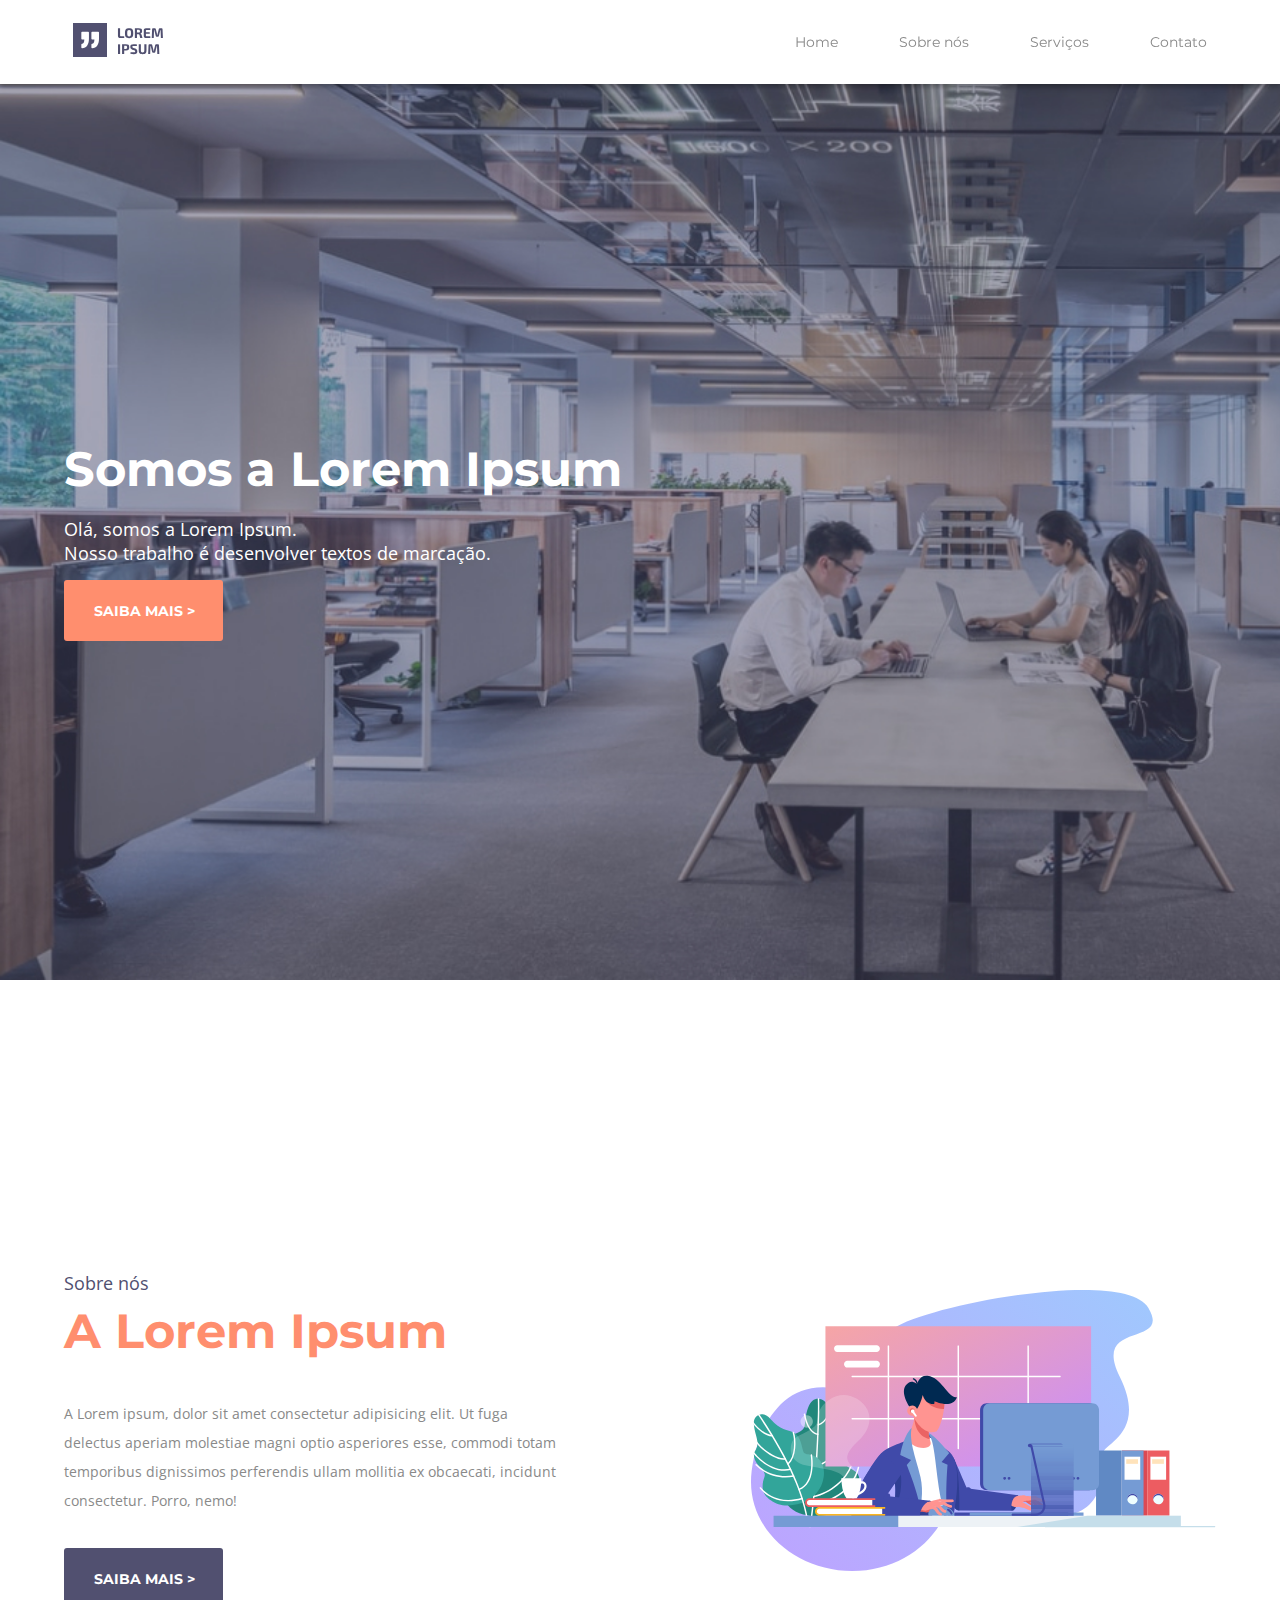
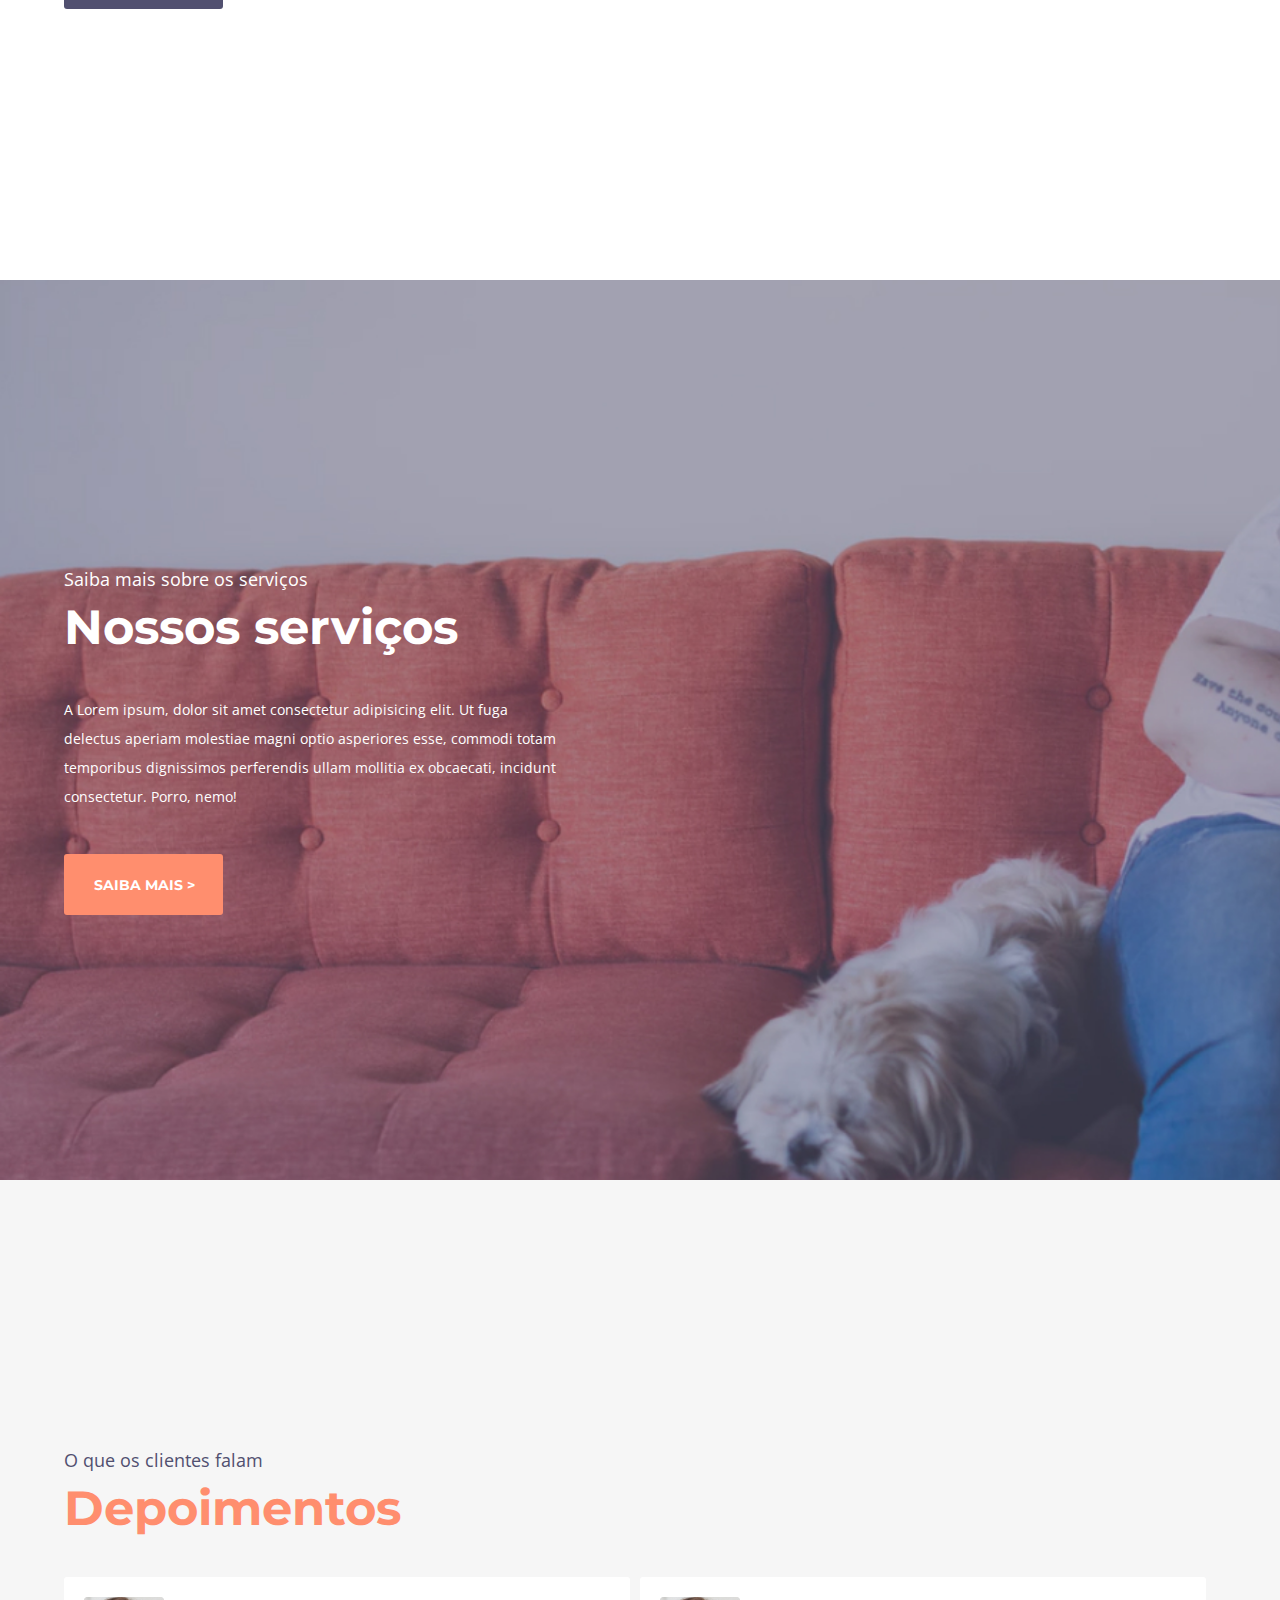
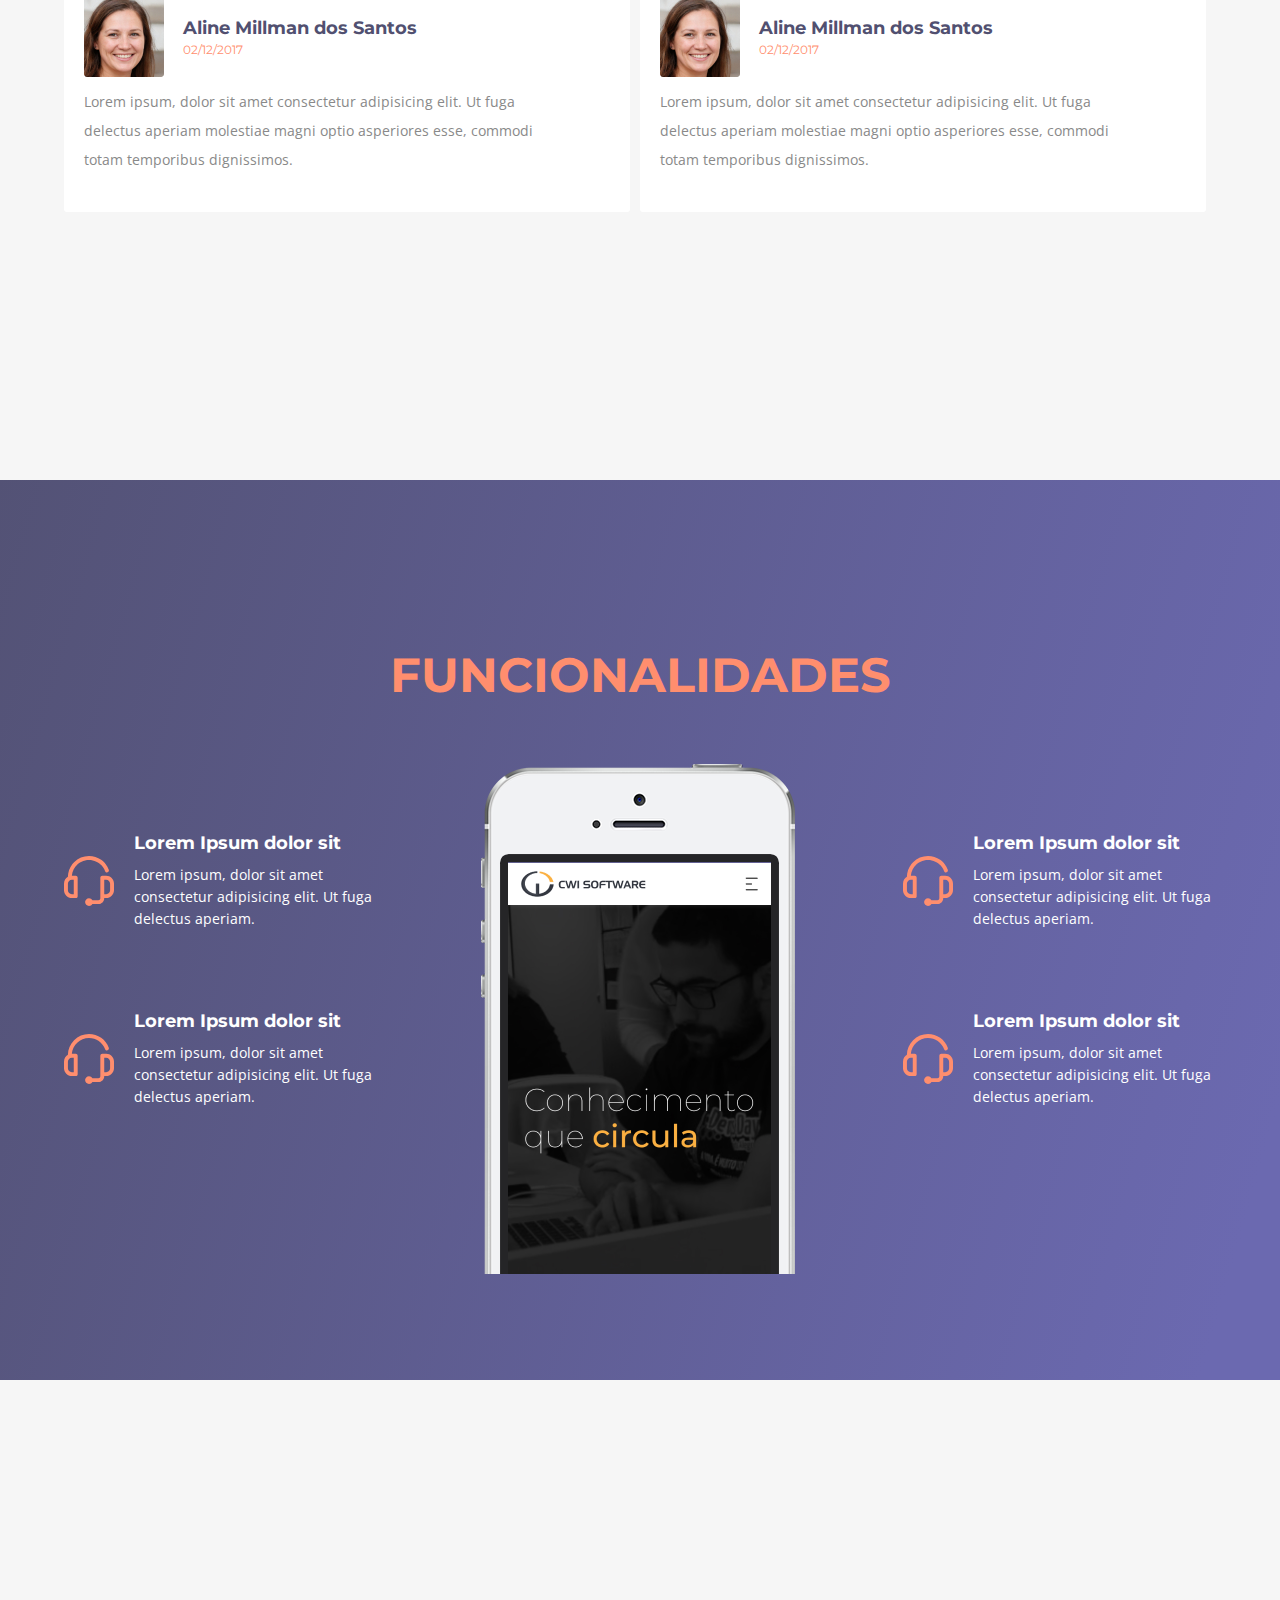
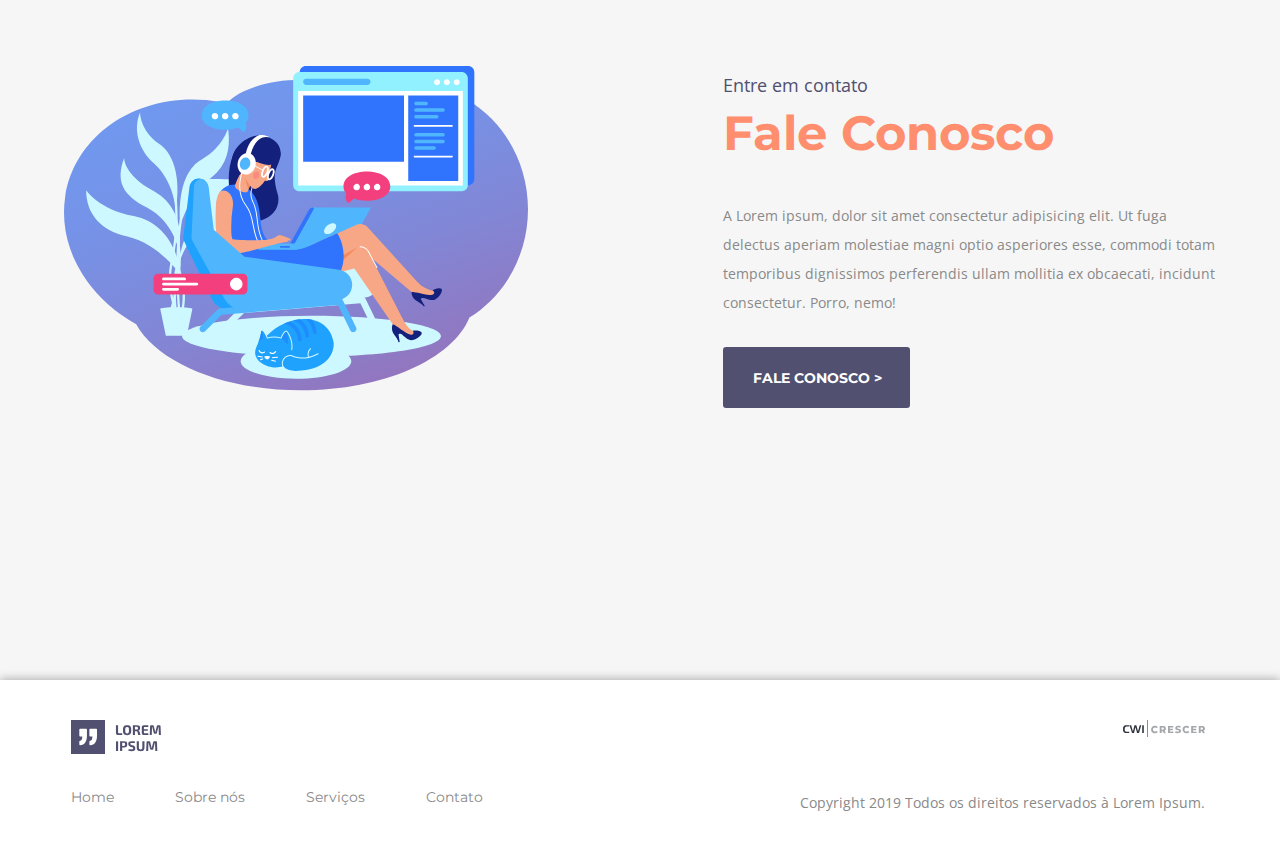
<file: index.html>
<!DOCTYPE html>
<html>

<head>
    <meta charset="UTF-8">
    <meta name="viewport" content="width=device-width, initial-scale=1.0">
    <title>Lorem Ipsum</title>
    <link rel="stylesheet" href="./assets/css/common/header.css">
    <link rel="stylesheet" href="./assets/css/common/style.css">
    <link rel="stylesheet" href="./assets/css/common/footer.css">
    <link href="https://fonts.googleapis.com/css2?family=Roboto:wght@100&display=swap" rel="stylesheet">
    <link href="https://fonts.googleapis.com/css2?family=Montserrat:wght@400;700&family=Open+Sans&display=swap"
        rel="stylesheet">
</head>

<body>

    <header>
        <div class="logo-header">
            <img src="./assets/css/img/logo.svg" alt="logo empresa">
        </div>
        <label class="menu-mobile" for="menu-control"></label>
        <input type="checkbox" class="menu-control" id="menu-control">
        <div class="opcoes-menu">
            <a href="/index.html">Home</a>
            <a href="/sobre/index.html">Sobre nós</a>
            <a href="#saiba-mais">Serviços</a>
            <a href="/contato/index.html">Contato</a>
        </div>
        <div class="logo-para-mobile">

        </div>
    </header>

    <section class="apresentacao">
        <div class="container container-apresentacao">
            <div class="conteudo-apresentacao">
                <h1 class="titulo titulo-apresentacao">
                    Somos a Lorem Ipsum
                </h1>
                <p>Olá, somos a Lorem Ipsum.<br>
                    Nosso trabalho é desenvolver textos de marcação.</p>

                <a href="/sobre/index.html" class="botao botao-primario">SAIBA MAIS ></a>

            </div>
        </div>
    </section>

    <section class="sobre-nos-home">
        <div class="container container-sobre-nos-home">

            <div class="conteudo-da-sobre-nos-home">
                Sobre nós
                <h1 class="titulo titulo-sobre-nos-home">A Lorem Ipsum</h1>
                <p class="paragrafo paragrafo-sobre-nos-home">A Lorem ipsum, dolor sit amet consectetur adipisicing
                    elit.
                    Ut fuga delectus aperiam molestiae magni optio asperiores esse,
                    commodi totam temporibus dignissimos perferendis ullam mollitia ex obcaecati,
                    incidunt consectetur. Porro, nemo!
                </p>
                <a href="/sobre/index.html" class="botao botao-secundario">SAIBA MAIS ></a>
            </div>
            <img src="./assets/css/img/illustration-1.svg" alt="pessoa trabalhando">
        </div>
    </section>

    <section class="nossos-servicos-home" id="saiba-mais">
        <div class="container container-nossos-servicos-home">

            <div class="conteudo-nossos-servicos-home">
                <div class="textos-nosso-servico">
                    <div class="saiba-mais-servicos">
                        Saiba mais sobre os serviços
                    </div>
                    <h1 class="titulo titulo-nosso-servico-home">Nossos serviços</h1>
                    <p class="paragrafo paragrafo-nossos-servicos-home">A Lorem ipsum, dolor sit amet consectetur
                        adipisicing elit. Ut fuga
                        delectus aperiam molestiae magni optio asperiores esse, commodi totam
                        temporibus dignissimos perferendis ullam mollitia ex obcaecati, incidunt
                        consectetur. Porro, nemo!</p>
                    <a href="/sobre/index.html" class="botao botao-primario">SAIBA MAIS ></a>
                </div>
            </div>
        </div>
    </section>

    <section class="depoimentos">
        <div class="container container-depoimentos">

            <div class="conteudo-depoimentos">
                <p class="nome-cliente">O que os clientes falam</p>
                <h1 class="titulo titulo-depoimentos">Depoimentos</h1>
                <div class="cards">

                    <div class="cards-depoimentos">
                        <div class="info-pessoa">
                            <img src="./assets/css/img/image-1.jpg" alt="avatar">
                            <div class="info-postagem-pessoa">
                                <div class="nome">Aline Millman dos Santos</div>
                                <div class="data">02/12/2017</div>

                            </div>
                        </div>
                        <div class="paragrafo descricao-depoimento">
                            Lorem ipsum, dolor sit amet consectetur adipisicing elit. Ut fuga delectus
                            aperiam molestiae magni optio asperiores esse, commodi totam temporibus dignissimos.
                        </div>
                    </div>

                    <div class="cards-depoimentos">
                        <div class="info-pessoa">
                            <img src="./assets/css/img/image-1.jpg" alt="avatar">
                            <div class="info-postagem-pessoa">
                                <div class="nome">Aline Millman dos Santos</div>
                                <div class="data">02/12/2017</div>

                            </div>
                        </div>
                        <div class="paragrafo descricao-depoimento">
                            Lorem ipsum, dolor sit amet consectetur adipisicing elit. Ut fuga delectus
                            aperiam molestiae magni optio asperiores esse, commodi totam temporibus dignissimos.
                        </div>
                    </div>
                </div>
            </div>
        </div>
    </section>

    <section class="funcionalidades">
        <div class="container container-funcionalidades">
            <div class="titulo-responsivo">
                <h1 class="titulo-responsivo">FUNCIONALIDADES</h1>
            </div>
            <div class="cards-lado-esquerdo">
                <div class="card-funcionalidade">
                    <img src="./assets/css/img/vector-1.svg" alt="fone de ouvido">
                    <div class="card-funcionalidade-texto">
                        <h5>Lorem Ipsum dolor sit</h5>
                        <p class="paragrafo">Lorem ipsum, dolor sit amet consectetur adipisicing elit.
                            Ut fuga delectus aperiam.</p>
                    </div>
                </div>
                <div class="card-funcionalidade">
                    <img src="./assets/css/img/vector-1.svg" alt="fone de ouvido">
                    <div class="card-funcionalidade-texto">
                        <h5>Lorem Ipsum dolor sit</h5>
                        <p class="paragrafo">Lorem ipsum, dolor sit amet consectetur adipisicing elit.
                            Ut fuga delectus aperiam.</p>
                    </div>
                </div>

            </div>
            <div class="imagem-celular">
                <h1 class="titulo titulo-funcionalidades">FUNCIONALIDADES</h1>
                <img src="./assets/css/img/export-this-image.png" alt="smartphone">

            </div>
            <div class="cards-lado-direito">
                <div class="card-funcionalidade">
                    <img src="./assets/css/img/vector-1.svg" alt="fone de ouvido">
                    <div class="card-funcionalidade-texto">
                        <h5>Lorem Ipsum dolor sit</h5>
                        <p class="paragrafo">Lorem ipsum, dolor sit amet consectetur adipisicing elit.
                            Ut fuga delectus aperiam.</p>
                    </div>
                </div>
                <div class="card-funcionalidade">
                    <img src="./assets/css/img/vector-1.svg" alt="fone de ouvido">
                    <div class="card-funcionalidade-texto">
                        <h5>Lorem Ipsum dolor sit</h5>
                        <p class="paragrafo">Lorem ipsum, dolor sit amet consectetur adipisicing elit.
                            Ut fuga delectus aperiam.</p>
                    </div>
                </div>
            </div>
        </div>
    </section>

    <section class="contato-home">
        <div class="container container-contato-home">
            <div class="imagem-contato-home">
                <img src="./assets/css/img/contact.svg" alt="pessoa trabalhando">
            </div>
            <div class="conteudo-contato-home">
                Entre em contato
                <h1 class="titulo">Fale Conosco</h1>
                <p class="paragrafo">A Lorem ipsum, dolor sit amet consectetur adipisicing elit. Ut fuga delectus
                    aperiam molestiae magni optio asperiores esse, commodi totam temporibus
                    dignissimos perferendis ullam mollitia ex obcaecati, incidunt consectetur.
                    Porro, nemo!</p>

                <a href="/contato/index.html" class="botao botao-secundario">FALE CONOSCO ></a>
            </div>
        </div>
    </section>

    <footer>

        <div class="parte-superior-footer">
            <div class="logo">
                <img src="./assets/css/img/logo.svg" alt="logo empresa">
            </div>
            <div class="crescer-logo">
                <img src="./assets/css/img/crescer-logo-1.svg" alt="logo crescer">
            </div>

            <div class="copyright">
                <p class="paragrafo">Copyright 2019 Todos os direitos.</p>

            </div>
        </div>

        <div class="parte-inferior-footer">
            <div class="opcoes-menu">
                <a href="/index.html">Home</a>
                <a href="/sobre/index.html">Sobre nós</a>
                <a href="#saiba-mais">Serviços</a>
                <a href="/contato/index.html">Contato</a>
            </div>
            <p class="paragrafo">Copyright 2019 Todos os direitos reservados à Lorem Ipsum.</p>
        </div>

    </footer>

</body>

</html>
</file>
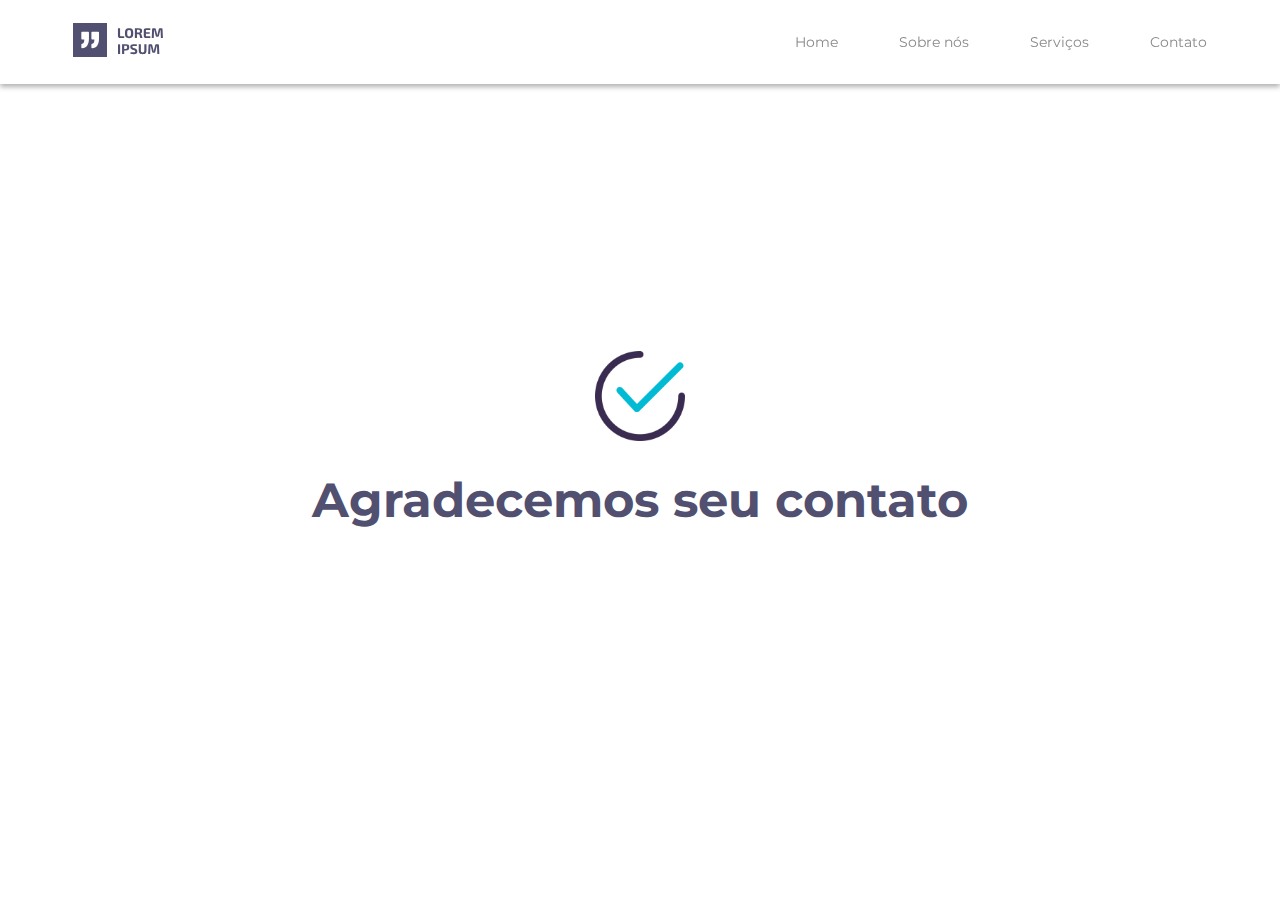
<file: contato-finalizado/index.html>
<!DOCTYPE html>
<html>
<head>
    <meta charset="UTF-8">
    <meta name="viewport" content="width=device-width, initial-scale=1.0">
    <title>Obrigado</title>
    <link rel="stylesheet" href="../assets/css/common/style.css">
    <link rel="stylesheet" href="../assets/css/common/header.css">
    <link rel="stylesheet" href="../assets/css/contact/contact.css">
    <link href="https://fonts.googleapis.com/css2?family=Roboto:wght@100&display=swap" rel="stylesheet">
    <link href="https://fonts.googleapis.com/css2?family=Montserrat:wght@400;700&family=Open+Sans&display=swap" rel="stylesheet">
</head>

<body>
    
    <header>
        <div class = "logo-header">
            <img src="../assets/css/img/logo.svg" alt="logo empresa">
        </div>

        <label class="menu-mobile" for="menu-control"></label>
        <input type="checkbox" class="menu-control" id="menu-control">
        <div class="opcoes-menu">
            <a href="../index.html">Home</a>
                <a href="/sobre/index.html">Sobre nós</a>
                <a href="#saiba-mais">Serviços</a>
                <a href="/contato/index.html">Contato</a>
        </div>
        <div class = "logo-para-mobile">

        </div>
    </header>

    <div class="mensagem-contato">
        <img src="/assets/css/img/check.png" alt="contato finalizado">
        <h2 class="titulo">Agradecemos seu contato</h2>
    </div>
</body>
</html>
</file>
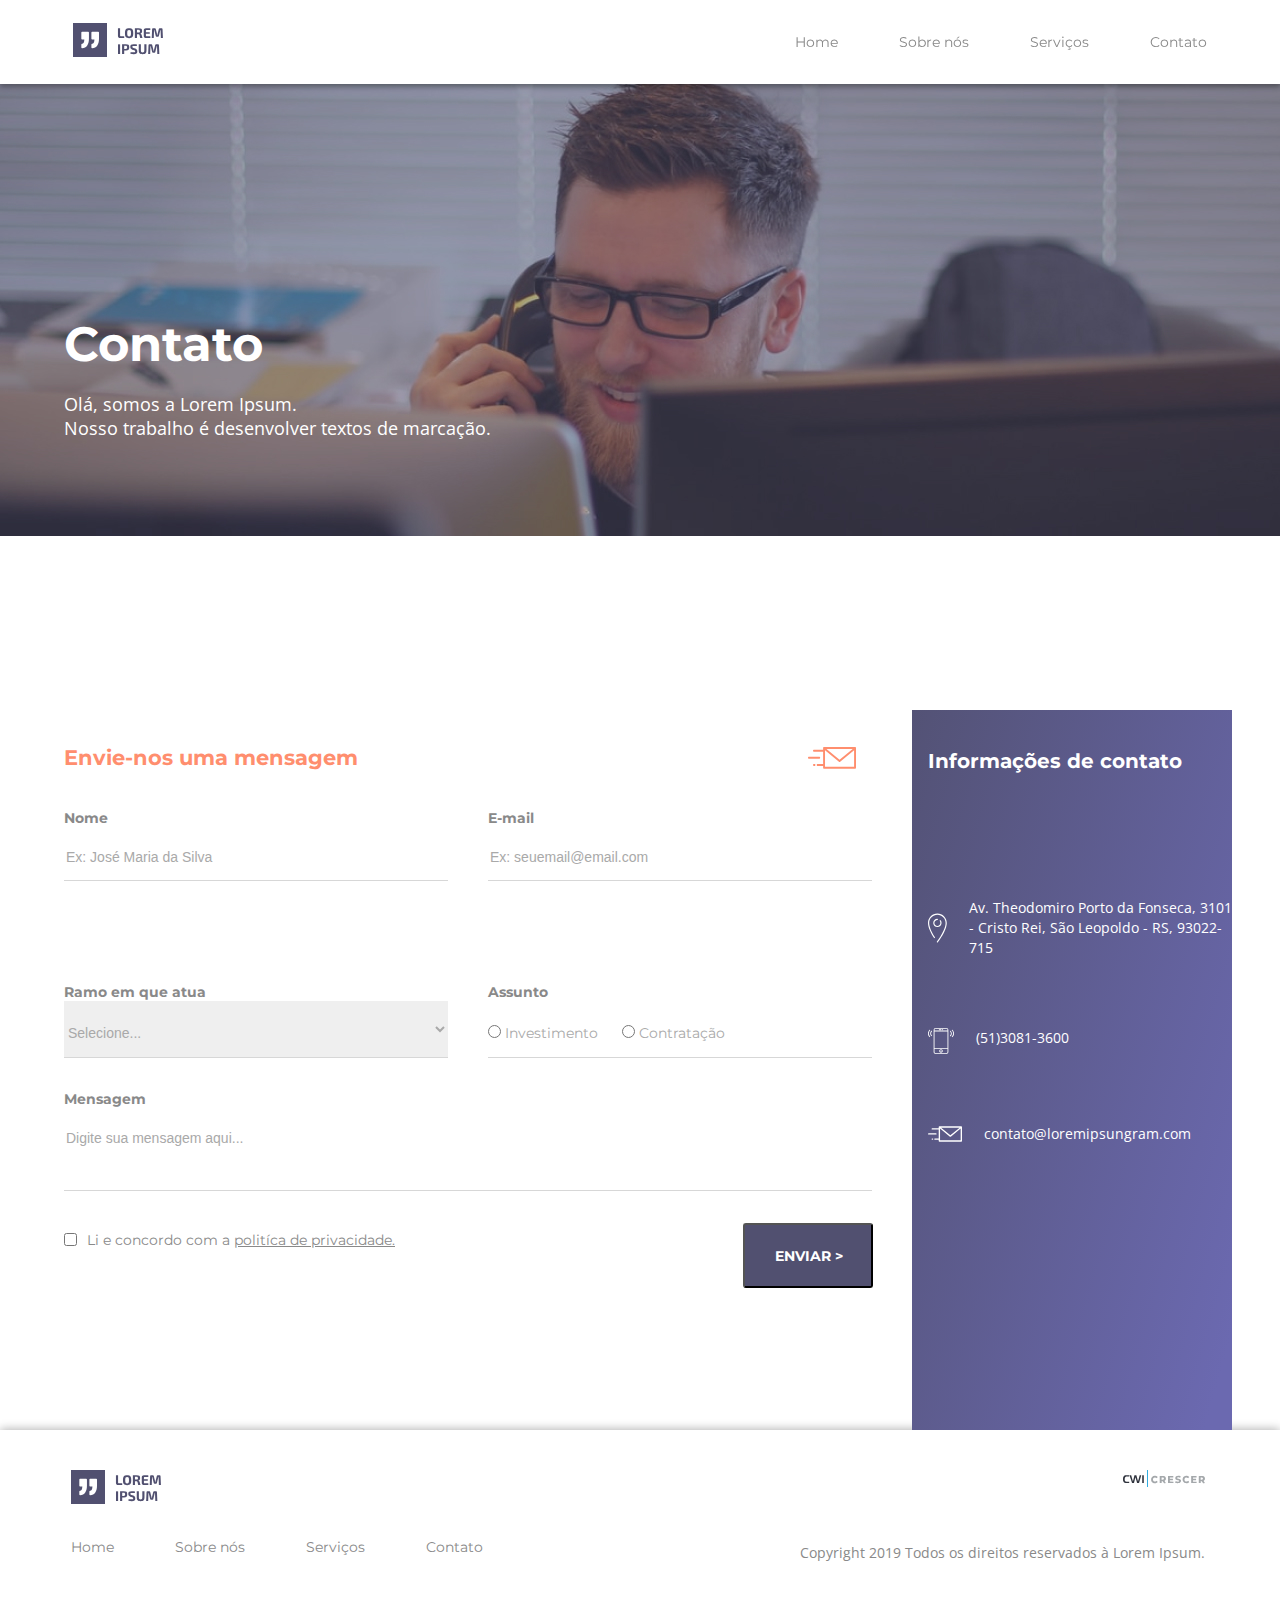
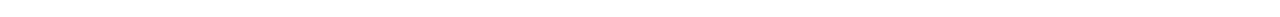
<file: contato/index.html>
<!DOCTYPE html>
<html>

<head>
    <meta charset="UTF-8">
    <meta name="viewport" content="width=device-width, initial-scale=1.0">
    <link rel="stylesheet" href="../assets/css/common/header.css">
    <link rel="stylesheet" href="../assets/css/common/style.css">
    <link rel="stylesheet" href="../assets/css/common/footer.css">
    <link rel="stylesheet" href="../assets/css/about/about.css">
    <link rel="stylesheet" href="../assets/css/contact/contact.css">
    <link href="https://fonts.googleapis.com/css2?family=Roboto:wght@100&display=swap" rel="stylesheet">
    <link href="https://fonts.googleapis.com/css2?family=Montserrat:wght@400;700&family=Open+Sans&display=swap" rel="stylesheet">
    <title>Contato</title>
</head>

<body>
    <header>
        <div class="logo-header">
            <img src="../assets/css/img/logo.svg" alt="logo empresa">
        </div>

        <label class="menu-mobile" for="menu-control"></label>
        <input type="checkbox" class="menu-control" id="menu-control">

        <div class="opcoes-menu">
            <a href="../index.html">Home</a>
            <a href="/sobre/index.html">Sobre nós</a>
            <a href="#saiba-mais">Serviços</a>
            <a href="/contato/index.html">Contato</a>
        </div>

        <div class="logo-para-mobile"></div>
    </header>

    <section class="contato">

        <div class="container container-apresentacao container-inicio-contato">
            <div class="conteudo-apresentacao">
                <h1 class="titulo titulo-apresentacao">
                    Contato
                </h1>
                <p>Olá, somos a Lorem Ipsum.<br>
                    Nosso trabalho é desenvolver textos de marcação.</p>
            </div>
        </div>

    </section>

    <section class="entrar-em-contato">

        <div class="container container-contato">
            <div class="form-contato">
                <div class="cabecalho">
                    <h3>Envie-nos uma mensagem</h3>
                    <img src="../assets/css/img/envelop-2.svg" alt="envelope">
                </div>

                <form action="/contato-finalizado/index.html" method="GET" class="formulario-contato">
                    <div class="form-division">

                        <section class="form-wrapper">
                            <span>Nome</span>

                            <label for="name">

                            </label>
                            <input type="text" class="name" placeholder="Ex: José Maria da Silva" required="required">
                        </section>

                        <section class="form-wrapper">
                            <span>E-mail</span>
                            <label for="email">
                            </label>
                            <input type="text" class="email" placeholder="Ex: seuemail@email.com" required="required">

                        </section>
                    </div>

                    <div class="form-division form-assunto-ramo">

                        <section class="form-wrapper form-ramo">

                            <label> Ramo em que atua </label>
                            <select name="atuacao" class="select-bonito" required>
                                <option selected disabled value="">Selecione...</option>
                                <option value="front">Front</option>
                                <option value="back">Back</option>
                            </select>

                        </section>

                        <section class="form-wrapper form-assunto">

                            <div class="assunto">
                                <span>Assunto</span>
                            </div>

                            <div class="select-bonito opcoes-assunto">
                                <input type="radio" class="investimento" name="assunto" required>
                                <label for="investimento">

                                    Investimento
                                </label>

                                <input type="radio" class="contratacao" name="assunto">
                                <label for="contratacao">
                                    Contratação
                                    
                                </label>
                            </div>
                        </section>
                    </div>

                    <div class="form-division">
                        <section class="form-wrapper form-mensagem">
                            <span>Mensagem</span>

                            <label for="mensagem">

                            </label>
                            <input type="textarea" class="mensagem" placeholder="Digite sua mensagem aqui..." required>

                        </section>
                    </div>

                    <div class="form-division form-enviar">
                        <section class="form-wrapper form-privacidade">
                            <input type="checkbox" required id="checkbox">
                            <label for="checkbox">
                            </label>
                            <div class="texto-privacidade">
                                <p>Li e concordo com a
                                    <u>politíca de privacidade.</u></p>
                            </div>

                        </section>

                        <section class=botao-enviar>
                            <button type="submit" class="botao botao-secundario botao-submit">
                                ENVIAR >
                            </button>
                      </section>
                    </div>
              </form>
            </div>

            <div class="info-contato">
                <h3>Informações de contato</h3>
                <div class="informacoes-contato">
                    <div class="localizacao">
                        <img src="../assets/css/img/vector-12.svg" alt="localizacao">
                        <p>Av. Theodomiro Porto da Fonseca, 3101 - Cristo Rei, São Leopoldo -
                            RS, 93022-715</p>
                    </div>
                    <div class="numero">
                        <img src="../assets/css/img/vector-13.svg" alt="telefone">
                        <p>(51)3081-3600</p>
                    </div>
                    <div class="email">
                        <img src="../assets/css/img/vector-14.svg" alt="email">
                        <p>contato@loremipsungram.com</p>
                    </div>
                </div>
            </div>
        </div>
    </section>

    <footer>
        <div class="parte-superior-footer">
            <div class="logo">
                <img src="../assets/css/img/logo.svg" alt="logo empresa">
            </div>
            <div class="crescer-logo">
                <img src="../assets/css/img/crescer-logo-1.svg" alt="logo crescer">
            </div>

            <div class="copyright">
                <p class="paragrafo">Copyright 2019 Todos os direitos.</p>

            </div>
        </div>

        <div class="parte-inferior-footer">
            <div class="opcoes-menu">
                <a href="../index.html">Home</a>
                <a href="/sobre/index.html">Sobre nós</a>
                <a href="#saiba-mais">Serviços</a>
                <a href="/contato/index.html">Contato</a>
            </div>
            <p class="paragrafo">Copyright 2019 Todos os direitos reservados à Lorem Ipsum.</p>
        </div>
    </footer>

</body>

</html>
</file>
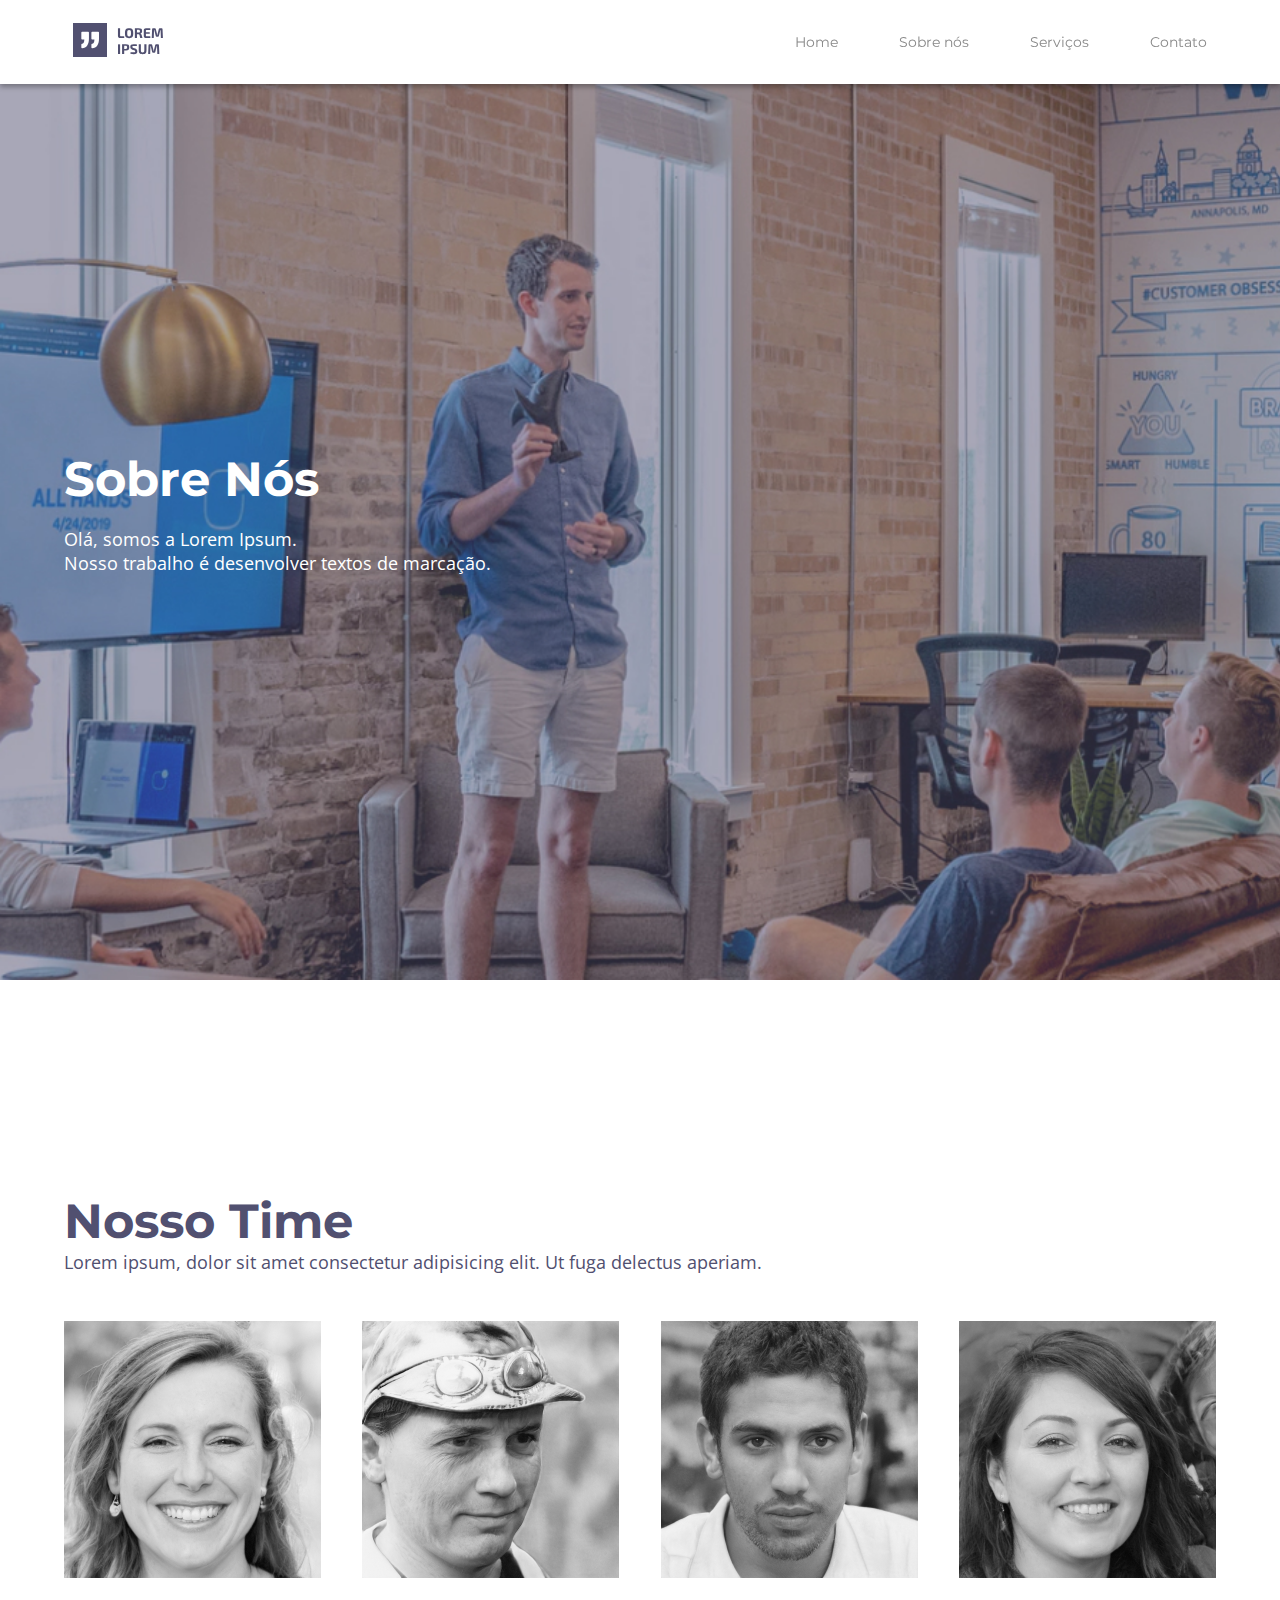
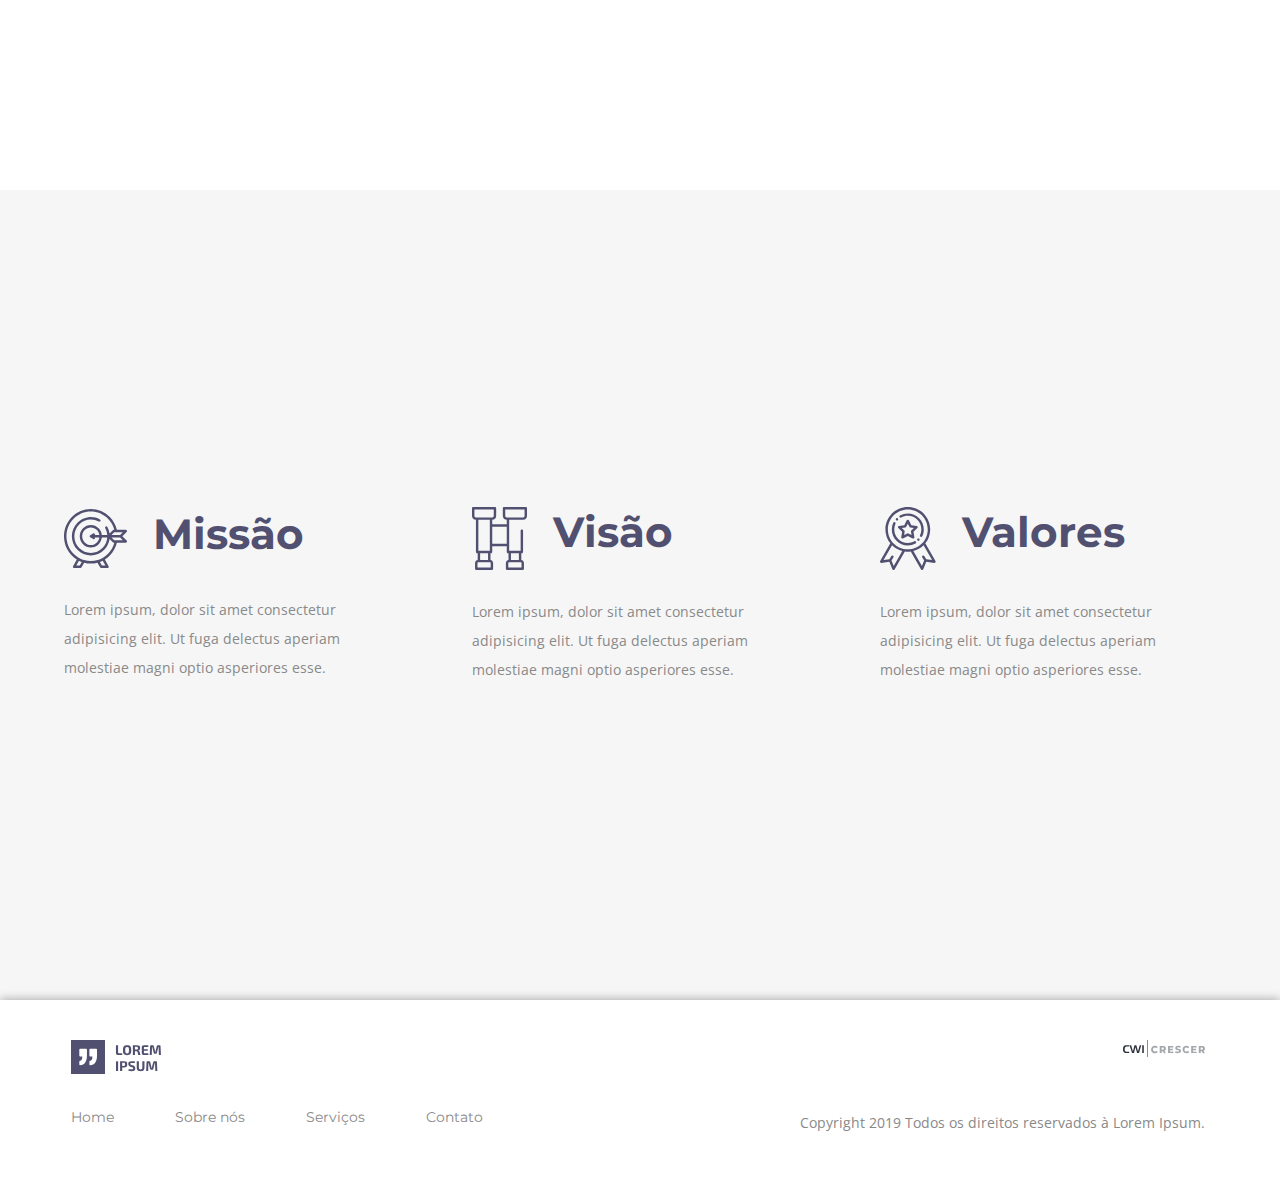
<file: sobre/index.html>
<!DOCTYPE html>
<html">

    <head>
        <meta charset="UTF-8">
        <meta name="viewport" content="width=device-width, initial-scale=1.0">
        <title>Sobre</title>
        <link rel="stylesheet" href="../assets/css/common/header.css">
        <link rel="stylesheet" href="../assets/css/common/style.css">
        <link rel="stylesheet" href="../assets/css/common/footer.css">
        <link rel="stylesheet" href="../assets/css/about/about.css">
        <link href="https://fonts.googleapis.com/css2?family=Roboto:wght@100&display=swap" rel="stylesheet">
        <link href="https://fonts.googleapis.com/css2?family=Montserrat:wght@400;700&family=Open+Sans&display=swap"
            rel="stylesheet">
    </head>

    <body>

        <header>
            <div class="logo-header">
                <img src="../assets/css/img/logo.svg" alt="logo empresa">
            </div>
            <label class="menu-mobile" for="menu-control"></label>
            <input type="checkbox" class="menu-control" id="menu-control">
            <div class="opcoes-menu">
                <a href="../index.html">Home</a>
                <a href="/sobre/index.html">Sobre nós</a>
                <a href="#saiba-mais">Serviços</a>
                <a href="/contato/index.html">Contato</a>
            </div>
            <div class="logo-para-mobile"></div>
        </header>

        <section class="sobre-nos">
            <div class="container container-apresentacao">
                <div class="conteudo-apresentacao">
                    <h1 class="titulo titulo-apresentacao">
                        Sobre Nós
                    </h1>
                    <p>Olá, somos a Lorem Ipsum.<br>
                        <!--arrumar-->
                        Nosso trabalho é desenvolver textos de marcação.</p>
                </div>
            </div>
        </section>

        <section class="nosso-time">
            <div class="container-sobre-nos container-time">


                <div class="informacoes">
                    <h1 class="titulo titulo-nosso-time">Nosso Time</h1>
                    <p>Lorem ipsum, dolor sit amet consectetur adipisicing elit. Ut fuga delectus aperiam.</p>
                </div>
                <div class="info-colaboradores">
                    <div class="card">
                        <img src="../assets/css/img/colaborador-1.jpg" alt="foto colaborador" class="card-image">
                        <div class="card-content">
                            <h5>Ellen da Silva</h5>
                            <p>Lorem ipsum, dolor sit amet consectetur adipisicing elit. Ut fuga delectus aperiam.</p>
                        </div>
                    </div>
                    <div class="card">
                        <img src="../assets/css/img/colaborador-2.jpg" alt="foto colaborador" class="card-image">
                        <div class="card-content">
                            <h5>Mauricio Silva</h5>
                            <p>Lorem ipsum, dolor sit amet consectetur adipisicing elit. Ut fuga delectus aperiam.</p>
                        </div>
                    </div>
                    <div class="card">
                        <img src="../assets/css/img/colaborador-3.jpg" alt="foto colaborador" class="card-image">
                        <div class="card-content">
                            <h5>Luis Santos</h5>
                            <p>Lorem ipsum, dolor sit amet consectetur adipisicing elit. Ut fuga delectus aperiam.</p>
                        </div>
                    </div>
                    <div class="card">
                        <img src="../assets/css/img/colaborador-4.jpg" alt="foto colaborador" class="card-image">
                        <div class="card-content">
                            <h5>Fernanda Ferreira</h5>
                            <p>Lorem ipsum, dolor sit amet consectetur adipisicing elit. Ut fuga delectus aperiam.</p>
                        </div>
                    </div>
                </div>
            </div>

        </section>

        <section class="filosofia-empresa">
            <div class="container container-valores container-sobre-nos">

                <div class="card-filosofia">
                    <div class="titulo-card-filosofia">
                        <img src="../assets/css/img/vector-2.svg" alt="missão">
                        <h2>Missão</h2>
                    </div>
                    <p class="paragrafo">
                        Lorem ipsum, dolor sit amet consectetur adipisicing elit.
                        Ut fuga delectus aperiam molestiae magni optio asperiores esse.
                    </p>
                </div>
                <div class="card-filosofia">
                    <div class="titulo-card-filosofia">
                        <img src="../assets/css/img/vector-8.svg" alt="visão">
                        <h2>Visão</h2>
                    </div>
                    <p class="paragrafo">
                        Lorem ipsum, dolor sit amet consectetur adipisicing elit.
                        Ut fuga delectus aperiam molestiae magni optio asperiores esse.
                    </p>
                </div>
                <div class="card-filosofia">
                    <div class="titulo-card-filosofia">
                        <img src="../assets/css/img/vector-9.svg" alt="valores">
                        <h2>Valores</h2>
                    </div>
                    <p class="paragrafo">
                        Lorem ipsum, dolor sit amet consectetur adipisicing elit.
                        Ut fuga delectus aperiam molestiae magni optio asperiores esse.
                    </p>
                </div>
            </div>
        </section>

        <footer>
            <div class="parte-superior-footer">
                <div class="logo">
                    <img src="../assets/css/img/logo.svg" alt="logo empresa">
                </div>
                <div class="crescer-logo">
                    <img src="../assets/css/img/crescer-logo-1.svg" alt="logo crescer">
                </div>

                <div class="copyright">
                    <p class="paragrafo">Copyright 2019 Todos os direitos.</p>

                </div>
            </div>
            <div class="parte-inferior-footer">
                <div class="opcoes-menu">
                    <a href="../index.html">Home</a>
                    <a href="/sobre/index.html">Sobre nós</a>
                    <a href="#saiba-mais">Serviços</a>
                    <a href="/contato/index.html">Contato</a>
                </div>
                <p class="paragrafo">Copyright 2019 Todos os direitos reservados à Lorem Ipsum.</p>

            </div>

        </footer>

    </body>

    </html>
</file>
<file: assets/css/common/header.css>
header {
    font-family: 'Montserrat', sans-serif;
    display: flex;
    justify-content: space-between;
    align-items: center;
    width: 100vw;
    position: fixed;
    top: 0;
    z-index: 99;
    padding: 23px 73px 23px 73px;
    background-color: white;
    box-shadow: 0px 3px 5px 0px rgba(0,0,0,0.3);
}

.opcoes-menu {
    display: flex;
    width: 412px;
    justify-content: space-between;
}

.opcoes-menu a{
    text-decoration: none;
    color: #898989;
    font-size: 14px;
}

.menu-mobile {
    height: 24px;
    width: 24px;
    background-image: url("../img/menu-symbol-of-three-parallel-lines.svg");
    background-repeat: no-repeat;
    position: absolute;
    left: 90vw;
    display: none;
}

.logo-para-mobile {
    width: 34px;
    height: 34px;
    background-image: url("../img/group-10.svg");
    display: none;
}

.opcoes-menu:hover {
    transform: translateX(0);
}

@media (max-width: 700px){
    header {
        justify-content: space-between;
        position: absolute;
        height: 60px;
    
    }

    .opcoes-menu {
        flex-direction: column;
        transform: translateX(-200%);
        position: relative;
        z-index: 106;
        width: 100vw;
        height: 30vh;
        background-color: white;
        padding-bottom: 20px;
        
    }

    .menu-mobile {
        display: block;
        left: 10vw;
    }
    header {
        flex-direction: row-reverse;
    }

    .opcoes-menu a {
        padding-top: 20px;
        padding-left: 8vw;
    }

    .logo-header{
        display: none;
    }

    .logo-para-mobile {
        display: block;
        position: absolute;
        left: 80vw;
    }
}

    .menu-control {
        display: none;
    }
    
    .menu-control:checked + .opcoes-menu{
        transform: translateY(60px);

        position: absolute;
        z-index: 105;
        top: 0;
        left: 0;
        width: 100vw;
    }
</file>
<file: assets/css/common/style.css>
:root {
    --cor-principal: #FF8E6E;
    --cor-secundaria: #515070;
    --cor-terciaria: #FFFFFF;
    --fonte-principal: 'Montserrat', sans-serif;
    --fonte-secundaria: 'Open Sans', sans-serif;
}

*{
    box-sizing: border-box;
    margin: 0;
}

body {
    margin: 0;
    padding-top: 80px; 
}

h1 {
    margin: 0;
}

.container {
        min-height: 100vh;
        width: 90%;
        margin: 0 auto;  
}

.botao-primario {
    background-color: var(--cor-principal);
}

.botao-secundario{
    background-color: var(--cor-secundaria);
}

.titulo {
    font-size: 48px;
    font-family: var(--fonte-principal);
}

.apresentacao {

    background-image: url("../img/imagem-exportar-1.jpg");
    font-family: var(--fonte-principal);
    background-repeat: no-repeat;
    background-size: cover;
}

.container-apresentacao {
    display: flex;
    flex-direction: column;
    justify-content: center;
}

.titulo-apresentacao{
    margin-bottom: 19px;
    color: var(--cor-terciaria);
}

.apresentacao p {
    font-size: 18px;
    color: var(--cor-terciaria);
    font-family: var(--fonte-secundaria);
    margin-bottom: 36px;
}

.botao{
    padding: 22px 28px 21px 30px;
    font-family: var(--fonte-principal);
    color: var(--cor-terciaria);
    text-decoration: none;
    font-size: 14px;
    font-weight: bold;
    border-radius: 3px; 
}

.container-sobre-nos-home{
   display: flex;
   justify-content: space-between;
   align-items: center; 
   font-family: var(--fonte-secundaria);
   font-size: 18px;
   color: var(--cor-secundaria);  
}

.titulo-sobre-nos-home{
    margin-top: 7px;
    margin-bottom: 39px;
    color: var(--cor-principal);
}

.paragrafo {
    max-width: 493px;
    font-size: 14px;
    line-height: 29px;
    font-family: var(--fonte-secundaria);
}

.paragrafo-sobre-nos-home{
    color: #898989;
    margin-bottom: 50px;
}

.nossos-servicos-home{
    background-image: url("../img/imagem-exportar-2.jpg");
    background-repeat: no-repeat;
    background-size: cover;
}

.container-nossos-servicos-home {
    display: flex;
    flex-direction: column;
    justify-content: center;
}

.saiba-mais-servicos {
    font-family: var(--fonte-secundaria);
    font-size: 18px;
    color: var(--cor-terciaria);
    max-width: 493px;
}

.titulo-nosso-servico-home {
    margin-bottom: 39px;
    margin-top: 7px;
    color: var(--cor-terciaria);
}

.paragrafo-nossos-servicos-home{
    color: var(--cor-terciaria);
    margin-bottom: 47px;
    min-height: 134px;
}

.depoimentos {
    background-color: #F6F6F6;
}

.container-depoimentos {
   display: flex;
   flex-direction: column;
   justify-content: center;
}

.conteudo-depoimentos .nome-cliente {
    font-family: var(--fonte-secundaria);
    font-size: 18px;
    color: #515070;
}

.titulo-depoimentos {
    margin-top: 7px;
    margin-bottom: 40px;
    color:var(--cor-principal);
}

.cards {
    display: flex;
    justify-content: space-between; 
}

.cards-depoimentos {
    background-color: var(--cor-terciaria);
    margin-right: 10px;
    max-width: 580px;
    padding: 20px 64px 19px 20px;
    border-radius: 3px;
}

.info-pessoa {
    display: flex;
    align-items: center;
}

.descricao-depoimento {
    color: #898989;
    margin-top: 10px;
    margin-bottom: 19px;
}

.info-postagem-pessoa .nome{
    font-family:var(--fonte-principal);
    font-size: 18px;
    font-weight: bold;
    color: var(--cor-secundaria);
}

.info-postagem-pessoa .data {
    font-family:var(--fonte-principal);
    font-size: 12px;
    color: var(--cor-principal);
    margin-top: 3px;
}

.info-postagem-pessoa {
    margin-left: 19px;
}

.container-funcionalidades {
    display: flex;
    justify-content: space-between;
    align-items: center;
}

.funcionalidades {
    background: linear-gradient(105.92deg, #515070 -8.44%, #6B69B0 94.86%);
}

.titulo-responsivo {
    font-size: 32px;
    font-family: var(--fonte-principal);
    font-weight: bold;
    display: none;
}

.funcionalidades h1{
    padding-top: 59px;
    color: var(--cor-principal);
    margin-bottom: 19px;
}

.imagem-celular {
    display: flex;
    flex-direction: column;
    align-items: center;
    justify-content: stretch;
}

.card-funcionalidade {
    display: flex;
    margin-top: 80px;
}

.card-funcionalidade-texto {
    margin-left: 20px;
    max-width: 243px;
}

.card-funcionalidade-texto h5 {
    font-family:var(--fonte-principal);
    font-size: 18px;
    color:var(--cor-terciaria);
    margin-bottom: 10px;
}

.card-funcionalidade-texto p {
    line-height: 22px;
    color: var(--cor-terciaria);
}

.container-contato-home {
    display: flex;
    align-items: center;
    justify-content: space-between;
}

.contato-home {
    background-color: #F6F6F6;
}

.conteudo-contato-home {
    margin-left: 15%;
    font-family: var(--fonte-secundaria);
    font-size: 18px;
    color: var(--cor-secundaria);
}

.conteudo-contato-home h1{
    margin-top: 7px;
    color: var(--cor-principal);
    margin-bottom: 39px;
}

.conteudo-contato-home p{
    font-size: 14px;
    color: #898989;
    line-height: 29px;
    margin-bottom: 47px;
}

@media (max-width: 700px) {
    body {
        padding-top: 0px;
    }

    .titulo-apresentacao {
        font-size: 38px;
    }

    .conteudo-apresentacao p {
        margin-top: 10%;
        margin-bottom: 10%;
    }

    .conteudo-apresentacao a {
        background-color: var(--cor-secundaria);
    }
}

@media (max-width: 700px){
    .container-sobre-nos-home {
        flex-direction: column-reverse;
        justify-content: center;
    }

    .container-sobre-nos-home img {
        max-width: 70vw;
        margin-bottom: 10%;
    }

    .container-sobre-nos-home h1 {
        font-size: 32px;
    }
}

@media (max-width: 700px) {
    .titulo-nosso-servico-home {
        font-size: 32px;
        margin-bottom: 15%;
    }
}

@media (max-width: 700px) {
    .titulo-depoimentos {
        font-size: 32px;
        margin-bottom: 15%;
    }

    .conteudo-depoimentos {
        text-align: center;
        margin-top: 15%;
    }

    .container-depoimentos .cards {
        display: flex;
        flex-direction: column;
        align-items: center;
    }

    .info-pessoa {
        flex-direction: column;
        padding-top: 2%;
    }

    .cards-depoimentos{
        margin-bottom: 10%;
        padding-left: 5%;
        padding-right: 5%;
    }
}

@media (max-width: 900px) {
    .container-funcionalidades {
        flex-direction: column;
    }

    .cards-lado-direito {
        order: 1;
    }

    .imagem-celular {
        margin-top: 15%;
        order: 2;
    }

    .titulo-funcionalidades {
        display: none;
    }

    .titulo-responsivo {
        display: block;
        text-align: center; 
    }

}

@media (max-width: 780px) {
    .container-contato-home{
        flex-direction: column;
        justify-content: center;
    }

    .container-contato-home img {
        max-width: 60vw;
        margin-bottom: 10%;
    }

    .container-contato-home h1 {
        font-size: 32px;
    }

    .conteudo-contato-home {
        margin-left: 5%;
    }
}


@media (max-width: 400px) {
    .funcionalidades h1 {
        font-size: 20px;
    }

    .imagem-celular img {
        max-width: 90vw;
    }
}
</file>
<file: assets/css/common/footer.css>
footer {
    font-family: 'Montserrat', sans-serif;
    color: #898989;
    height: 187px;
    display: flex;
    flex-direction: column;
    justify-content: space-between;
    padding: 40px 75px 50px 71px;
    box-shadow: 0px -1px 9px 0px rgba(0,0,0,0.3); 
}

.parte-superior-footer {
    display: flex;
    justify-content: space-between;
}

.parte-inferior-footer {
    display: flex;
    justify-content: space-between;
}

.opcoes-menu {
    display: flex;
    width: 412px;
    justify-content: space-between;
}

.opcoes-menu a{
    text-decoration: none;
    font-size: 14px;
}

.copyright {
    display: none;
}

@media (max-width: 780px) {
    footer{
        height: 10vh;
        padding: 0;
        align-items: stretch;
        justify-content: center;
        padding-left: 5vw;
        padding-right: 5vw;
    }

    .crescer-logo {
        display: none;
    }

    .parte-inferior-footer{
        display: none;
    }

    .copyright {
        display: block;
    }
}

@media (max-width: 350px){
    footer {
        margin-top: 10%;
    }
}

@media (max-width: 400px) {
    .copyright {
        display: none;
    }

    footer {
        align-items: center;
    }
}
</file>
<file: assets/css/contact/contact.css>
:root {
    --cor-principal: #FF8E6E;
    --cor-secundaria: #515070;
    --cor-terciaria: #FFFFFF;
    --fonte-principal: 'Montserrat', sans-serif;
    --fonte-secundaria: 'Open Sans', sans-serif;
}

.container-inicio-contato {
    min-height: 70vh;
}

.container-contato{
    min-height: 80vh;
    width: 90%;
    margin: 0 auto; 
    display: flex;
    justify-content: space-between;
    
}

.contato {
    background-image: url("../img/imagem-exportar-4.jpg");
    font-family: var(--fonte-principal);
    background-repeat: no-repeat;
}

.contato p {
    font-size: 18px;
    color: var(--cor-terciaria);
    font-family: var(--fonte-secundaria);
    margin-bottom: 36px;
}

.info-contato {
    background: linear-gradient(105.92deg, #515070 -8.44%, #6B69B0 94.86%);
    
}

.info-contato h3 {
    margin-top: 39px;
    font-family: var(--fonte-principal);
    color: var(--cor-terciaria);
    font-size: 20px;
    font-weight: bold;
    line-height: 24px;
    margin-bottom: 125px;
}

.localizacao {
    display: flex;
    margin-bottom: 70px;
}

.numero {
    display: flex;
    margin-bottom: 70px;
}

.email {
    display: flex;
    margin-bottom: 70px;
}

.informacoes-contato {
    
    font-size: 14px;
    color: var(--cor-terciaria);
    font-family: var(--fonte-secundaria);
    line-height: 20px;
    display: flex;
    flex-direction: column;
    justify-content: space-between;
    width: 25vw;
    padding-left: 5%;
}

.informacoes-contato p {
    margin-left: 22px;
}

.info-contato h3{
    padding-left: 5%;
}

.cabecalho {
    padding-top: 36px;
    display: flex;
    justify-content: space-between;
    padding-right: 56px;
    padding-bottom: 39px;
    font-size: 18px;
    color: var(--cor-principal);
    line-height: 24px;
    font-family: var(--fonte-principal);
}


input {
    padding-bottom: 15px;
    padding-top: 23px;
    border: none;
    border-bottom: 1px solid #D7D7D7;   
}

.form-wrapper {
    font-family: var(--fonte-principal);
    font-size: 14px;
    font-weight: bold;
    color: #898989;
    display: flex;
    flex-direction: column;
    width: 30vw;
    margin-right: 40px;
    margin-bottom: 32px;
}

.form-division {
    display: flex;
}

::-webkit-input-placeholder {
    color: #A9A9A9;
    font-size: 14px;
    font-style: var(--fonte-secundaria);
}

.form-assunto {
    display: flex;
    flex-direction: column;
}

.select-bonito {
    padding-top: 23px;
    padding-bottom: 15px;
    border: none;
    border-bottom: 1px solid #D7D7D7;
    color: #A9A9A9;
    font-size: 14px;
    font-style: var(--fonte-secundaria);  
    font-weight:normal ; 
}

.contratacao {
    margin-left: 20px;
}

.form-mensagem{
    width: 100%;
}

.form-mensagem input{
    padding-bottom: 44px;
}

#mensagem::-webkit-input-placeholder{
    color: #898989;
}

.form-privacidade {
    display: flex;
    align-items: center;
    flex-direction: row;
    
}

.texto-privacidade {
    margin-left: 10px;
    font-size: 14px;
    font-weight: normal;
}

.form-enviar{
    display: flex;
    justify-content: space-between;
    align-items: center;
    padding-right: 39px;
    padding-bottom: 33px;
}

.botao-submit:hover {
    cursor: pointer;
}


.mensagem-contato {
    height: 80vh;
    max-width: 90%;
    margin: 0 auto;
    display: flex;
    flex-direction: column;
    align-items: center;
    justify-content: center;
}

.mensagem-contato img {
    width: 10vh;
    margin-bottom: 30px;
}

.mensagem-contato  h2 {
    text-align: center;
    color: var(--cor-secundaria);
}

@media (max-width:800px){
    .container-contato {
        flex-direction: column;
        width: 100vw;
    }

    .info-contato {
        padding-left: 10%;
        width: 100vw;
    }

    .form-division {
        flex-direction: column;

    }

    input.name {
        width: 90vw;
    }

    input.email {
        width: 90vw;
        margin-bottom: 5%;
    }

    input.mensagem {
        width: 90vw;
    }

    .formulario-contato {
        padding: 5%;

    }

    .cabecalho h3 {
        min-width: 238px;
    }

    .cabecalho {
        padding-left: 5%;
        width: 90vw;
        display: flex;
        justify-content: space-between;
        font-size: 17px;
    }

    .form-assunto {
        order: -1;
        width: 90vw;
    }

    .opcoes-assunto {
        display: flex;
        border-bottom: 0;
    }

    input.investimento {
        width: 30px;
        margin-right: 9px;
    }

    input.contratacao {
        width: 30px;
        margin-right: 9px;
    }

    .form-ramo {
        width: 90vw;
    }

    .form-privacidade {
        width: 90vw;
        justify-content: center;
        align-items: center;
        font-size: 12px;
        margin-left: 10vw;
    }


    .form-enviar {
        flex-direction: column;
        justify-content: center;
        align-items: center;
        padding-right: 0;
    }

}
</file>
<file: assets/css/about/about.css>
:root {
    --cor-principal: #FF8E6E;
    --cor-secundaria: #515070;
    --cor-terciaria: #FFFFFF;
    --fonte-principal: 'Montserrat', sans-serif;
    --fonte-secundaria: 'Open Sans', sans-serif;
}

.container-sobre-nos{
    min-height: 90vh;
    width: 90%;
    margin: 0 auto; 
}

.sobre-nos {
    background-image: url("../img/imagem-exportar.jpg");
    font-family: var(--fonte-principal);
    background-repeat: no-repeat;
    background-size: cover;
}

.sobre-nos p {
    font-size: 18px;
    color: var(--cor-terciaria);
    font-family: var(--fonte-secundaria);
    margin-bottom: 36px;
}

.container-time {
    display: flex;
    flex-direction: column;
    justify-content: center;
}

.titulo-nosso-time {
    color: var(--cor-secundaria);
}

.informacoes p {
    color: var(--cor-secundaria);
    font-family: var(--fonte-secundaria);
    font-size: 18px;
    margin-bottom: 47px;
}

.info-colaboradores {
    display: flex;
    justify-content: space-between;
}

.card {
    position: relative;
    overflow: hidden;
}

.card-image {
    display: block;
}

.card-content {
    background: rgba(81,80,112,0.7);
    padding: 257px 13px 19px 14px;
    font-family: var(--fonte-secundaria);
    color: var(--cor-terciaria);
    position: absolute;
    bottom: 0px;
    transform: translateY(100%);
    transition: transform 0.4s ease;
}

.card:hover .card-content {
    transform: translateY(0);
}

.card-content p {
    font-size: 14px;
    line-height: 22px;
    margin-top: 10px
}

.card-content h5 {
    font-size: 18px;
}

.filosofia-empresa {
    background-color: #F6F6F6;
}

.container-valores {
    display: flex;
    justify-content: space-between;
    align-items: center;
}

.titulo-card-filosofia {
    display: flex;
}

.titulo-card-filosofia h2 {
    font-family: var(--fonte-principal);
    font-weight: 700;
    font-size: 42px;
    line-height: 51px;
    margin-left: 26px;
    color: var(--cor-secundaria);
}


.card-filosofia p {
    color:  #898989;
    max-width: 336px;
    margin-top: 27px;
}

@media (max-width: 800px){

    .informacoes {
        margin-top: 10%;
    }

    .info-colaboradores{
        flex-direction: column;
        align-items: center;
    }

    .card {
        margin-bottom: 5%;
    }

    .container-valores {
        flex-direction: column;
        padding-bottom: 10vh;  
    }

    .card-filosofia {
        padding-top: 10vh;
    }
}
</file>
